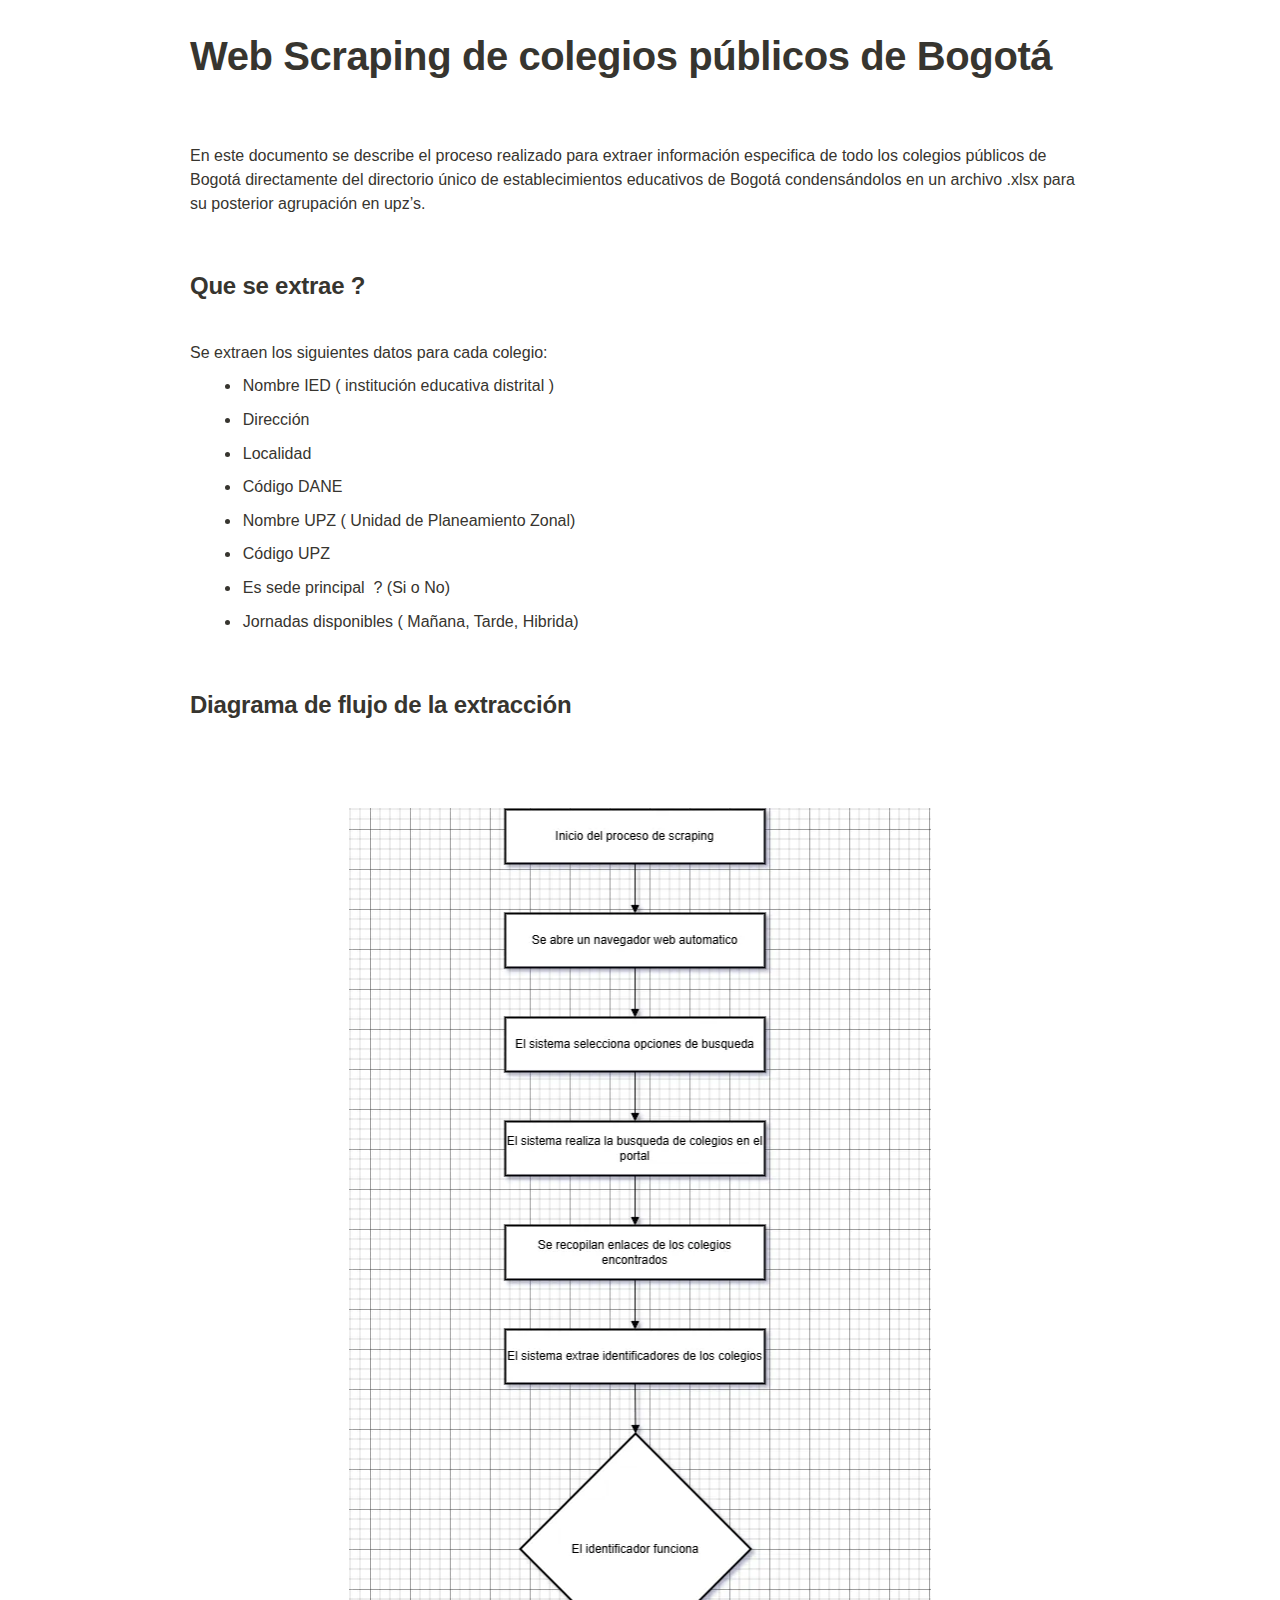
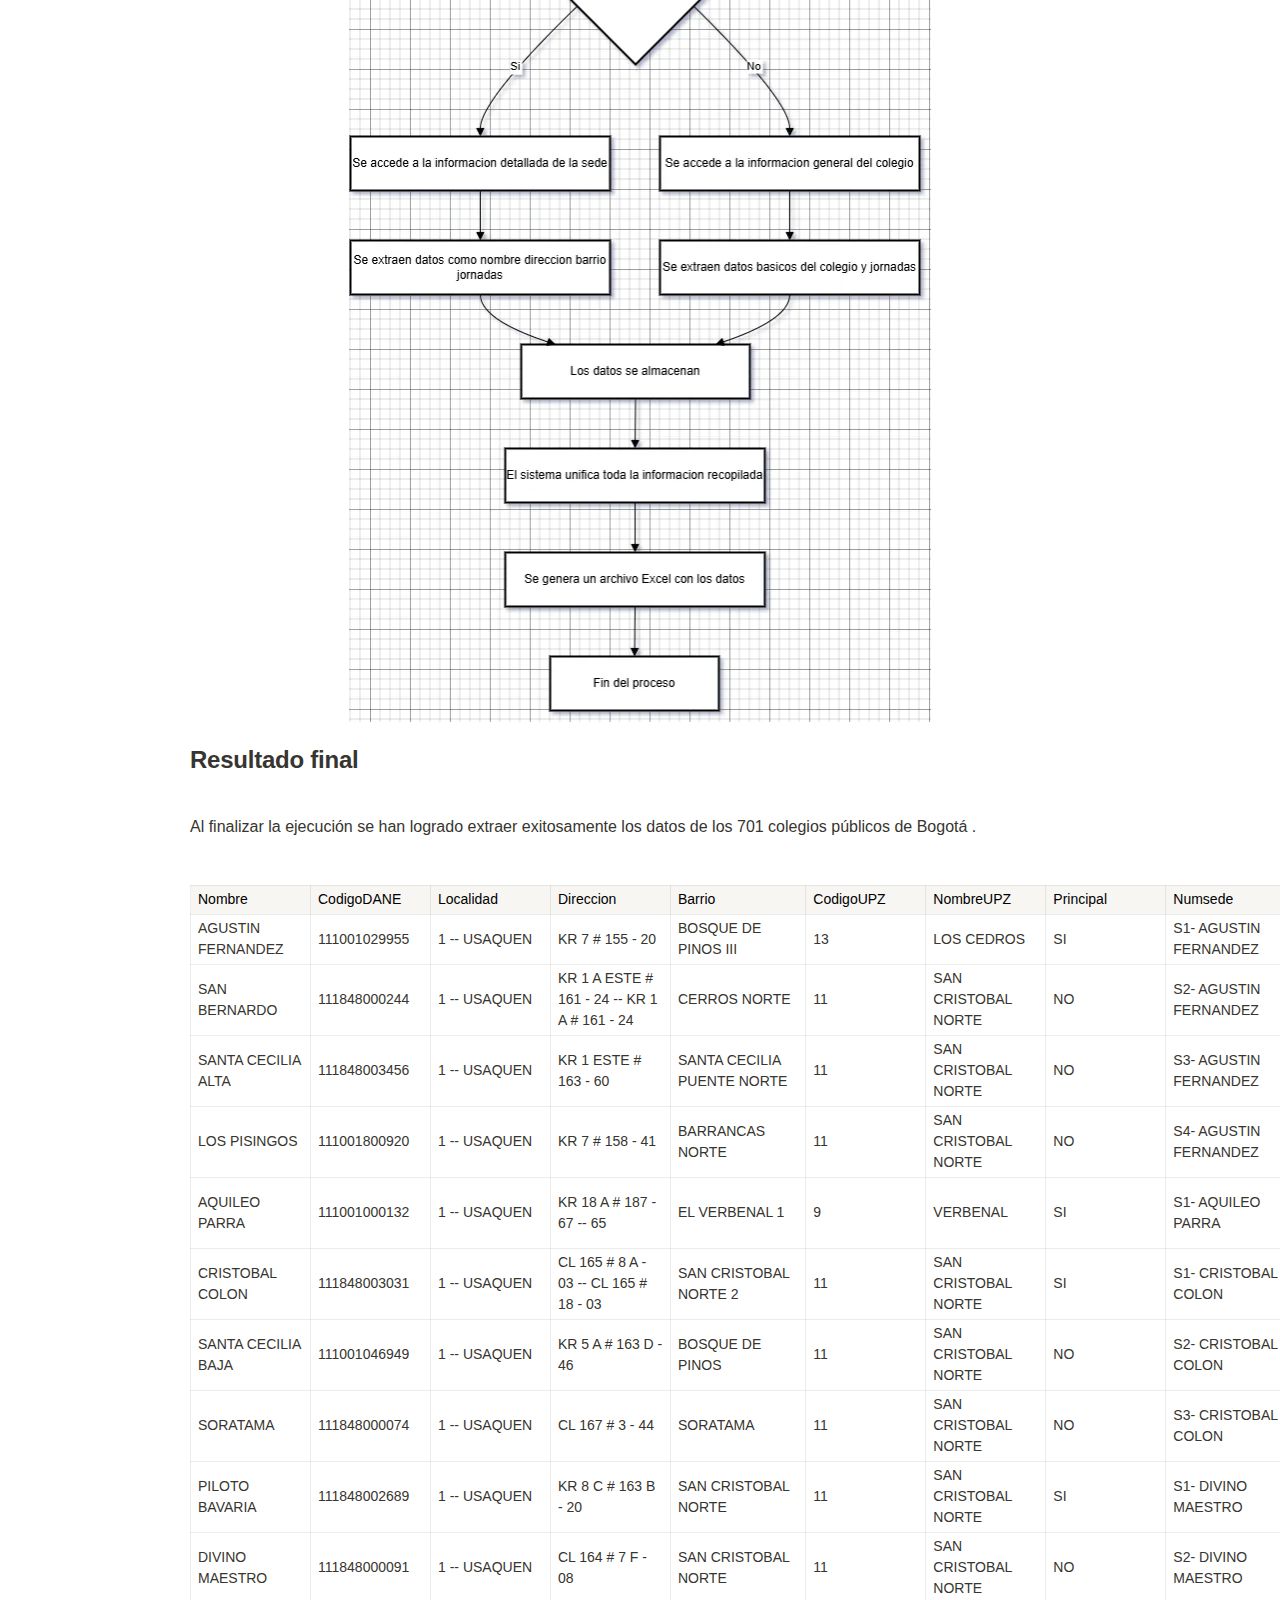
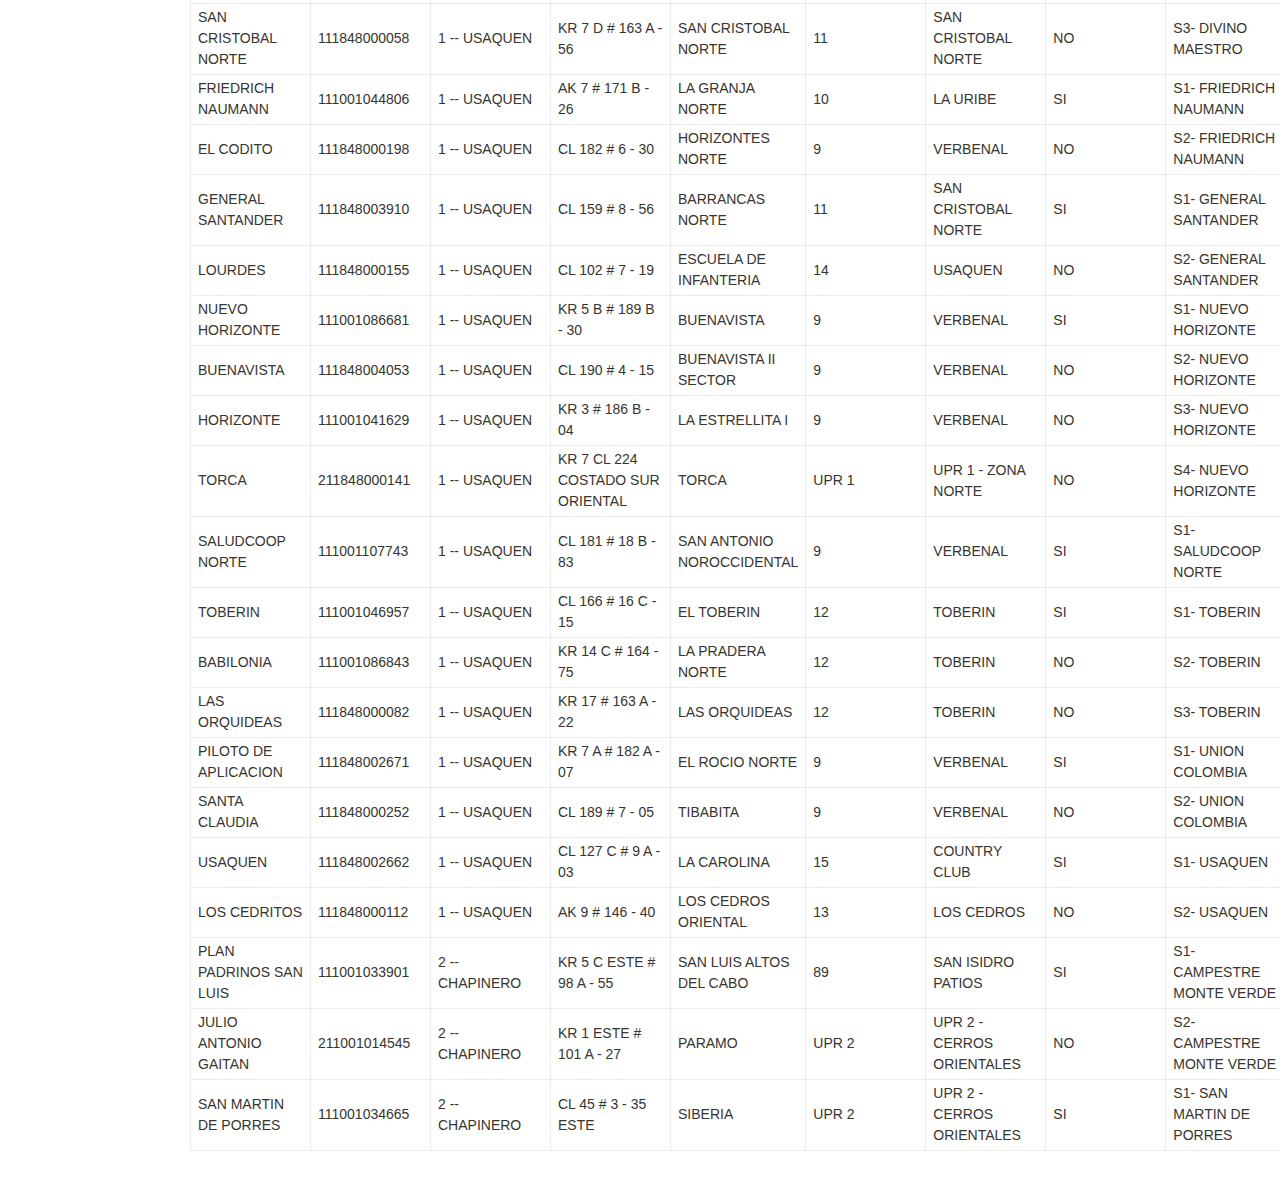
<file: notebooks_html/webscraping_colegios.html>
<html><head><meta http-equiv="Content-Type" content="text/html; charset=utf-8"/><title>Web Scraping de colegios públicos de Bogotá</title><style>
/* cspell:disable-file */
/* webkit printing magic: print all background colors */
html {
	-webkit-print-color-adjust: exact;
}
* {
	box-sizing: border-box;
	-webkit-print-color-adjust: exact;
}

html,
body {
	margin: 0;
	padding: 0;
	background-color: #ffffff;
}
@media only screen {
	body {
		margin: 2em auto;
		max-width: 900px;
		color: rgb(55, 53, 47);
	}
}

body {
	line-height: 1.5;
	white-space: pre-wrap;
}

a,
a.visited {
	color: inherit;
	text-decoration: underline;
}

.pdf-relative-link-path {
	font-size: 80%;
	color: #444;
}

h1,
h2,
h3 {
	letter-spacing: -0.01em;
	line-height: 1.2;
	font-weight: 600;
	margin-bottom: 0;
}

.page-title {
	font-size: 2.5rem;
	font-weight: 700;
	margin-top: 0;
	margin-bottom: 0.75em;
}

h1 {
	font-size: 1.875rem;
	margin-top: 1.875rem;
}

h2 {
	font-size: 1.5rem;
	margin-top: 1.5rem;
}

h3 {
	font-size: 1.25rem;
	margin-top: 1.25rem;
}

.source {
	border: 1px solid #ddd;
	border-radius: 3px;
	padding: 1.5em;
	word-break: break-all;
}

.callout {
	border-radius: 3px;
	padding: 1rem;
}

figure {
	margin: 1.25em 0;
	page-break-inside: avoid;
}

figcaption {
	opacity: 0.5;
	font-size: 85%;
	margin-top: 0.5em;
}

mark {
	background-color: transparent;
}

.indented {
	padding-left: 1.5em;
}

hr {
	background: transparent;
	display: block;
	width: 100%;
	height: 1px;
	visibility: visible;
	border: none;
	border-bottom: 1px solid rgba(55, 53, 47, 0.09);
}

img {
	max-width: 100%;
}

@media only print {
	img {
		max-height: 100vh;
		object-fit: contain;
	}
}

@page {
	margin: 1in;
}

.collection-content {
	font-size: 0.875rem;
}

.column-list {
	display: flex;
	justify-content: space-between;
}

.column {
	padding: 0 1em;
}

.column:first-child {
	padding-left: 0;
}

.column:last-child {
	padding-right: 0;
}

.table_of_contents-item {
	display: block;
	font-size: 0.875rem;
	line-height: 1.3;
	padding: 0.125rem;
}

.table_of_contents-indent-1 {
	margin-left: 1.5rem;
}

.table_of_contents-indent-2 {
	margin-left: 3rem;
}

.table_of_contents-indent-3 {
	margin-left: 4.5rem;
}

.table_of_contents-link {
	text-decoration: none;
	opacity: 0.7;
	border-bottom: 1px solid rgba(55, 53, 47, 0.18);
}

table,
th,
td {
	border: 1px solid rgba(55, 53, 47, 0.09);
	border-collapse: collapse;
}

table {
	border-left: none;
	border-right: none;
}

th,
td {
	font-weight: normal;
	padding: 0.25em 0.5em;
	line-height: 1.5;
	min-height: 1.5em;
	text-align: left;
}

th {
	color: rgba(55, 53, 47, 0.6);
}

ol,
ul {
	margin: 0;
	margin-block-start: 0.6em;
	margin-block-end: 0.6em;
}

li > ol:first-child,
li > ul:first-child {
	margin-block-start: 0.6em;
}

ul > li {
	list-style: disc;
}

ul.to-do-list {
	padding-inline-start: 0;
}

ul.to-do-list > li {
	list-style: none;
}

.to-do-children-checked {
	text-decoration: line-through;
	opacity: 0.375;
}

ul.toggle > li {
	list-style: none;
}

ul {
	padding-inline-start: 1.7em;
}

ul > li {
	padding-left: 0.1em;
}

ol {
	padding-inline-start: 1.6em;
}

ol > li {
	padding-left: 0.2em;
}

.mono ol {
	padding-inline-start: 2em;
}

.mono ol > li {
	text-indent: -0.4em;
}

.toggle {
	padding-inline-start: 0em;
	list-style-type: none;
}

/* Indent toggle children */
.toggle > li > details {
	padding-left: 1.7em;
}

.toggle > li > details > summary {
	margin-left: -1.1em;
}

.selected-value {
	display: inline-block;
	padding: 0 0.5em;
	background: rgba(206, 205, 202, 0.5);
	border-radius: 3px;
	margin-right: 0.5em;
	margin-top: 0.3em;
	margin-bottom: 0.3em;
	white-space: nowrap;
}

.collection-title {
	display: inline-block;
	margin-right: 1em;
}

.page-description {
	margin-bottom: 2em;
}

.simple-table {
	margin-top: 1em;
	font-size: 0.875rem;
	empty-cells: show;
}
.simple-table td {
	height: 29px;
	min-width: 120px;
}

.simple-table th {
	height: 29px;
	min-width: 120px;
}

.simple-table-header-color {
	background: rgb(247, 246, 243);
	color: black;
}
.simple-table-header {
	font-weight: 500;
}

time {
	opacity: 0.5;
}

.icon {
	display: inline-block;
	max-width: 1.2em;
	max-height: 1.2em;
	text-decoration: none;
	vertical-align: text-bottom;
	margin-right: 0.5em;
}

img.icon {
	border-radius: 3px;
}

.user-icon {
	width: 1.5em;
	height: 1.5em;
	border-radius: 100%;
	margin-right: 0.5rem;
}

.user-icon-inner {
	font-size: 0.8em;
}

.text-icon {
	border: 1px solid #000;
	text-align: center;
}

.page-cover-image {
	display: block;
	object-fit: cover;
	width: 100%;
	max-height: 30vh;
}

.page-header-icon {
	font-size: 3rem;
	margin-bottom: 1rem;
}

.page-header-icon-with-cover {
	margin-top: -0.72em;
	margin-left: 0.07em;
}

.page-header-icon img {
	border-radius: 3px;
}

.link-to-page {
	margin: 1em 0;
	padding: 0;
	border: none;
	font-weight: 500;
}

p > .user {
	opacity: 0.5;
}

td > .user,
td > time {
	white-space: nowrap;
}

input[type="checkbox"] {
	transform: scale(1.5);
	margin-right: 0.6em;
	vertical-align: middle;
}

p {
	margin-top: 0.5em;
	margin-bottom: 0.5em;
}

.image {
	border: none;
	margin: 1.5em 0;
	padding: 0;
	border-radius: 0;
	text-align: center;
}

.code,
code {
	background: rgb(255, 255, 255);
	border-radius: 3px;
	padding: 0.2em 0.4em;
	border-radius: 3px;
	font-size: 85%;
	tab-size: 2;
}

code {
	color: #eb5757;
}

.code {
	padding: 1.5em 1em;
}

.code-wrap {
	white-space: pre-wrap;
	word-break: break-all;
}

.code > code {
	background: none;
	padding: 0;
	font-size: 100%;
	color: inherit;
}

blockquote {
	font-size: 1.25em;
	margin: 1em 0;
	padding-left: 1em;
	border-left: 3px solid rgb(55, 53, 47);
}

.bookmark {
	text-decoration: none;
	max-height: 8em;
	padding: 0;
	display: flex;
	width: 100%;
	align-items: stretch;
}

.bookmark-title {
	font-size: 0.85em;
	overflow: hidden;
	text-overflow: ellipsis;
	height: 1.75em;
	white-space: nowrap;
}

.bookmark-text {
	display: flex;
	flex-direction: column;
}

.bookmark-info {
	flex: 4 1 180px;
	padding: 12px 14px 14px;
	display: flex;
	flex-direction: column;
	justify-content: space-between;
}

.bookmark-image {
	width: 33%;
	flex: 1 1 180px;
	display: block;
	position: relative;
	object-fit: cover;
	border-radius: 1px;
}

.bookmark-description {
	color: rgba(55, 53, 47, 0.6);
	font-size: 0.75em;
	overflow: hidden;
	max-height: 4.5em;
	word-break: break-word;
}

.bookmark-href {
	font-size: 0.75em;
	margin-top: 0.25em;
}

.sans { font-family: ui-sans-serif, -apple-system, BlinkMacSystemFont, "Segoe UI Variable Display", "Segoe UI", Helvetica, "Apple Color Emoji", Arial, sans-serif, "Segoe UI Emoji", "Segoe UI Symbol"; }
.code { font-family: "SFMono-Regular", Menlo, Consolas, "PT Mono", "Liberation Mono", Courier, monospace; }
.serif { font-family: Lyon-Text, Georgia, ui-serif, serif; }
.mono { font-family: iawriter-mono, Nitti, Menlo, Courier, monospace; }
.pdf .sans { font-family: Inter, ui-sans-serif, -apple-system, BlinkMacSystemFont, "Segoe UI Variable Display", "Segoe UI", Helvetica, "Apple Color Emoji", Arial, sans-serif, "Segoe UI Emoji", "Segoe UI Symbol", 'Twemoji', 'Noto Color Emoji', 'Noto Sans CJK JP'; }
.pdf:lang(zh-CN) .sans { font-family: Inter, ui-sans-serif, -apple-system, BlinkMacSystemFont, "Segoe UI Variable Display", "Segoe UI", Helvetica, "Apple Color Emoji", Arial, sans-serif, "Segoe UI Emoji", "Segoe UI Symbol", 'Twemoji', 'Noto Color Emoji', 'Noto Sans CJK SC'; }
.pdf:lang(zh-TW) .sans { font-family: Inter, ui-sans-serif, -apple-system, BlinkMacSystemFont, "Segoe UI Variable Display", "Segoe UI", Helvetica, "Apple Color Emoji", Arial, sans-serif, "Segoe UI Emoji", "Segoe UI Symbol", 'Twemoji', 'Noto Color Emoji', 'Noto Sans CJK TC'; }
.pdf:lang(ko-KR) .sans { font-family: Inter, ui-sans-serif, -apple-system, BlinkMacSystemFont, "Segoe UI Variable Display", "Segoe UI", Helvetica, "Apple Color Emoji", Arial, sans-serif, "Segoe UI Emoji", "Segoe UI Symbol", 'Twemoji', 'Noto Color Emoji', 'Noto Sans CJK KR'; }
.pdf .code { font-family: Source Code Pro, "SFMono-Regular", Menlo, Consolas, "PT Mono", "Liberation Mono", Courier, monospace, 'Twemoji', 'Noto Color Emoji', 'Noto Sans Mono CJK JP'; }
.pdf:lang(zh-CN) .code { font-family: Source Code Pro, "SFMono-Regular", Menlo, Consolas, "PT Mono", "Liberation Mono", Courier, monospace, 'Twemoji', 'Noto Color Emoji', 'Noto Sans Mono CJK SC'; }
.pdf:lang(zh-TW) .code { font-family: Source Code Pro, "SFMono-Regular", Menlo, Consolas, "PT Mono", "Liberation Mono", Courier, monospace, 'Twemoji', 'Noto Color Emoji', 'Noto Sans Mono CJK TC'; }
.pdf:lang(ko-KR) .code { font-family: Source Code Pro, "SFMono-Regular", Menlo, Consolas, "PT Mono", "Liberation Mono", Courier, monospace, 'Twemoji', 'Noto Color Emoji', 'Noto Sans Mono CJK KR'; }
.pdf .serif { font-family: PT Serif, Lyon-Text, Georgia, ui-serif, serif, 'Twemoji', 'Noto Color Emoji', 'Noto Serif CJK JP'; }
.pdf:lang(zh-CN) .serif { font-family: PT Serif, Lyon-Text, Georgia, ui-serif, serif, 'Twemoji', 'Noto Color Emoji', 'Noto Serif CJK SC'; }
.pdf:lang(zh-TW) .serif { font-family: PT Serif, Lyon-Text, Georgia, ui-serif, serif, 'Twemoji', 'Noto Color Emoji', 'Noto Serif CJK TC'; }
.pdf:lang(ko-KR) .serif { font-family: PT Serif, Lyon-Text, Georgia, ui-serif, serif, 'Twemoji', 'Noto Color Emoji', 'Noto Serif CJK KR'; }
.pdf .mono { font-family: PT Mono, iawriter-mono, Nitti, Menlo, Courier, monospace, 'Twemoji', 'Noto Color Emoji', 'Noto Sans Mono CJK JP'; }
.pdf:lang(zh-CN) .mono { font-family: PT Mono, iawriter-mono, Nitti, Menlo, Courier, monospace, 'Twemoji', 'Noto Color Emoji', 'Noto Sans Mono CJK SC'; }
.pdf:lang(zh-TW) .mono { font-family: PT Mono, iawriter-mono, Nitti, Menlo, Courier, monospace, 'Twemoji', 'Noto Color Emoji', 'Noto Sans Mono CJK TC'; }
.pdf:lang(ko-KR) .mono { font-family: PT Mono, iawriter-mono, Nitti, Menlo, Courier, monospace, 'Twemoji', 'Noto Color Emoji', 'Noto Sans Mono CJK KR'; }
.highlight-default {
	color: rgba(50, 48, 44, 1);
}
.highlight-gray {
	color: rgba(115, 114, 110, 1);
	fill: rgba(115, 114, 110, 1);
}
.highlight-brown {
	color: rgba(159, 107, 83, 1);
	fill: rgba(159, 107, 83, 1);
}
.highlight-orange {
	color: rgba(217, 115, 13, 1);
	fill: rgba(217, 115, 13, 1);
}
.highlight-yellow {
	color: rgba(203, 145, 47, 1);
	fill: rgba(203, 145, 47, 1);
}
.highlight-teal {
	color: rgba(68, 131, 97, 1);
	fill: rgba(68, 131, 97, 1);
}
.highlight-blue {
	color: rgba(51, 126, 169, 1);
	fill: rgba(51, 126, 169, 1);
}
.highlight-purple {
	color: rgba(144, 101, 176, 1);
	fill: rgba(144, 101, 176, 1);
}
.highlight-pink {
	color: rgba(193, 76, 138, 1);
	fill: rgba(193, 76, 138, 1);
}
.highlight-red {
	color: rgba(205, 60, 58, 1);
	fill: rgba(205, 60, 58, 1);
}
.highlight-default_background {
	color: rgba(50, 48, 44, 1);
}
.highlight-gray_background {
	background: rgba(248, 248, 247, 1);
}
.highlight-brown_background {
	background: rgba(244, 238, 238, 1);
}
.highlight-orange_background {
	background: rgba(251, 236, 221, 1);
}
.highlight-yellow_background {
	background: rgba(251, 243, 219, 1);
}
.highlight-teal_background {
	background: rgba(237, 243, 236, 1);
}
.highlight-blue_background {
	background: rgba(231, 243, 248, 1);
}
.highlight-purple_background {
	background: rgba(248, 243, 252, 1);
}
.highlight-pink_background {
	background: rgba(252, 241, 246, 1);
}
.highlight-red_background {
	background: rgba(253, 235, 236, 1);
}
.block-color-default {
	color: inherit;
	fill: inherit;
}
.block-color-gray {
	color: rgba(115, 114, 110, 1);
	fill: rgba(115, 114, 110, 1);
}
.block-color-brown {
	color: rgba(159, 107, 83, 1);
	fill: rgba(159, 107, 83, 1);
}
.block-color-orange {
	color: rgba(217, 115, 13, 1);
	fill: rgba(217, 115, 13, 1);
}
.block-color-yellow {
	color: rgba(203, 145, 47, 1);
	fill: rgba(203, 145, 47, 1);
}
.block-color-teal {
	color: rgba(68, 131, 97, 1);
	fill: rgba(68, 131, 97, 1);
}
.block-color-blue {
	color: rgba(51, 126, 169, 1);
	fill: rgba(51, 126, 169, 1);
}
.block-color-purple {
	color: rgba(144, 101, 176, 1);
	fill: rgba(144, 101, 176, 1);
}
.block-color-pink {
	color: rgba(193, 76, 138, 1);
	fill: rgba(193, 76, 138, 1);
}
.block-color-red {
	color: rgba(205, 60, 58, 1);
	fill: rgba(205, 60, 58, 1);
}
.block-color-default_background {
	color: inherit;
	fill: inherit;
}
.block-color-gray_background {
	background: rgba(248, 248, 247, 1);
}
.block-color-brown_background {
	background: rgba(244, 238, 238, 1);
}
.block-color-orange_background {
	background: rgba(251, 236, 221, 1);
}
.block-color-yellow_background {
	background: rgba(251, 243, 219, 1);
}
.block-color-teal_background {
	background: rgba(237, 243, 236, 1);
}
.block-color-blue_background {
	background: rgba(231, 243, 248, 1);
}
.block-color-purple_background {
	background: rgba(248, 243, 252, 1);
}
.block-color-pink_background {
	background: rgba(252, 241, 246, 1);
}
.block-color-red_background {
	background: rgba(253, 235, 236, 1);
}
.select-value-color-uiBlue { background-color: undefined; }
.select-value-color-pink { background-color: rgba(225, 136, 179, 0.27); }
.select-value-color-purple { background-color: rgba(168, 129, 197, 0.27); }
.select-value-color-green { background-color: rgba(123, 183, 129, 0.27); }
.select-value-color-gray { background-color: rgba(84, 72, 49, 0.15); }
.select-value-color-translucentGray { background-color: undefined; }
.select-value-color-orange { background-color: rgba(224, 124, 57, 0.27); }
.select-value-color-brown { background-color: rgba(210, 162, 141, 0.35); }
.select-value-color-red { background-color: rgba(244, 171, 159, 0.4); }
.select-value-color-yellow { background-color: rgba(236, 191, 66, 0.39); }
.select-value-color-blue { background-color: rgba(93, 165, 206, 0.27); }
.select-value-color-pageGlass { background-color: undefined; }
.select-value-color-washGlass { background-color: undefined; }

.checkbox {
	display: inline-flex;
	vertical-align: text-bottom;
	width: 16;
	height: 16;
	background-size: 16px;
	margin-left: 2px;
	margin-right: 5px;
}

.checkbox-on {
	background-image: url("data:image/svg+xml;charset=UTF-8,%3Csvg%20width%3D%2216%22%20height%3D%2216%22%20viewBox%3D%220%200%2016%2016%22%20fill%3D%22none%22%20xmlns%3D%22http%3A%2F%2Fwww.w3.org%2F2000%2Fsvg%22%3E%0A%3Crect%20width%3D%2216%22%20height%3D%2216%22%20fill%3D%22%2358A9D7%22%2F%3E%0A%3Cpath%20d%3D%22M6.71429%2012.2852L14%204.9995L12.7143%203.71436L6.71429%209.71378L3.28571%206.2831L2%207.57092L6.71429%2012.2852Z%22%20fill%3D%22white%22%2F%3E%0A%3C%2Fsvg%3E");
}

.checkbox-off {
	background-image: url("data:image/svg+xml;charset=UTF-8,%3Csvg%20width%3D%2216%22%20height%3D%2216%22%20viewBox%3D%220%200%2016%2016%22%20fill%3D%22none%22%20xmlns%3D%22http%3A%2F%2Fwww.w3.org%2F2000%2Fsvg%22%3E%0A%3Crect%20x%3D%220.75%22%20y%3D%220.75%22%20width%3D%2214.5%22%20height%3D%2214.5%22%20fill%3D%22white%22%20stroke%3D%22%2336352F%22%20stroke-width%3D%221.5%22%2F%3E%0A%3C%2Fsvg%3E");
}
	
</style></head><body><article id="21c89e9c-91ef-80ba-9637-db1cfb4928a0" class="page sans"><header><h1 class="page-title"><strong>Web Scraping de colegios públicos de Bogotá</strong></h1><p class="page-description"></p></header><div class="page-body"><p id="21c89e9c-91ef-80d5-8876-e6a600e13747" class="">
</p><p id="21c89e9c-91ef-8032-a3c3-f63c1cdc8041" class="">En este documento se describe el proceso realizado para extraer información especifica de todo los colegios públicos de Bogotá directamente del directorio único de establecimientos educativos de Bogotá condensándolos en un archivo .xlsx para su posterior agrupación en upz’s.</p><p id="21c89e9c-91ef-800b-bcbe-c78dad6a83c3" class="">
</p><h2 id="21c89e9c-91ef-80d9-99e5-c40f06d6155e" class="">Que se extrae ? </h2><p id="21c89e9c-91ef-8026-8496-d14a44cd3db0" class="">
</p><p id="21c89e9c-91ef-8019-b084-ca950b8113cb" class="">Se extraen los siguientes datos para cada colegio:<div class="indented"><ul id="21c89e9c-91ef-8075-9c39-d32973c3804a" class="bulleted-list"><li style="list-style-type:disc">Nombre IED ( institución educativa distrital )</li></ul><ul id="21c89e9c-91ef-8003-88a2-ce386c699e09" class="bulleted-list"><li style="list-style-type:disc">Dirección</li></ul><ul id="21c89e9c-91ef-80f3-a3dd-f2f2856c0440" class="bulleted-list"><li style="list-style-type:disc">Localidad</li></ul><ul id="21c89e9c-91ef-806f-883e-f8c50fccb47e" class="bulleted-list"><li style="list-style-type:disc">Código DANE </li></ul><ul id="21c89e9c-91ef-8011-8e03-c967f23ec53c" class="bulleted-list"><li style="list-style-type:disc">Nombre UPZ ( Unidad de Planeamiento Zonal)</li></ul><ul id="21c89e9c-91ef-8004-a327-d3d2dea38f5c" class="bulleted-list"><li style="list-style-type:disc">Código UPZ</li></ul><ul id="21c89e9c-91ef-80f4-9769-ebe573b329af" class="bulleted-list"><li style="list-style-type:disc">Es sede principal  ? (Si o No)</li></ul><ul id="21c89e9c-91ef-80e5-ad9f-df5957e4522d" class="bulleted-list"><li style="list-style-type:disc">Jornadas disponibles ( Mañana, Tarde, Hibrida) </li></ul><p id="21c89e9c-91ef-80a0-b309-e7812a1e7831" class="">
</p></div></p><h2 id="21c89e9c-91ef-80ad-bd09-d24315532b22" class="">Diagrama de flujo de la extracción</h2><p id="21c89e9c-91ef-8021-b586-f741cc26efea" class="">
</p><p id="21c89e9c-91ef-8070-9eca-f15ba237f290" class=""> </p><figure id="21c89e9c-91ef-80aa-9e02-f11e49bf673f" class="image"><a href="Untitled_Diagram.webp"><img style="width:582.9817504882812px" src="/img/Untitled_Diagram.webp"/></a></figure><h2 id="21c89e9c-91ef-802c-a683-ede0bf324036" class="">Resultado final</h2><p id="21c89e9c-91ef-8062-b38e-ea52755c6f2c" class="">
</p><p id="21c89e9c-91ef-801b-bfa1-f45d7890266e" class="">Al finalizar la ejecución se han logrado extraer exitosamente los datos de los 701 colegios públicos de Bogotá .</p><p id="21c89e9c-91ef-80b1-b7c1-d3ec72079b05" class="">
</p><table id="21c89e9c-91ef-80e0-b326-c30bc906f083" class="simple-table"><thead class="simple-table-header"><tr id="21c89e9c-91ef-8073-b0b3-f6b30c8faf13"><th id="fKTl" class="simple-table-header-color simple-table-header" style="width:70.59999389648438px">Nombre</th><th id="V&gt;l[" class="simple-table-header-color simple-table-header" style="width:70.59999389648438px">CodigoDANE</th><th id="fR~X" class="simple-table-header-color simple-table-header" style="width:70.59999389648438px">Localidad</th><th id="pBY[" class="simple-table-header-color simple-table-header" style="width:70.59999389648438px">Direccion</th><th id="xe?O" class="simple-table-header-color simple-table-header" style="width:70.59999389648438px">Barrio</th><th id="Hzra" class="simple-table-header-color simple-table-header" style="width:70.59999389648438px">CodigoUPZ</th><th id="~W@o" class="simple-table-header-color simple-table-header" style="width:70.59999389648438px">NombreUPZ</th><th id="vE?o" class="simple-table-header-color simple-table-header" style="width:70.59999389648438px">Principal</th><th id="RTcc" class="simple-table-header-color simple-table-header" style="width:70.59999389648438px">Numsede</th><th id="`;fC" class="simple-table-header-color simple-table-header" style="width:70.59999389648438px">Jornadas</th></tr></thead><tbody><tr id="21c89e9c-91ef-8062-996d-defa9b4a9cfb"><td id="fKTl" class="" style="width:70.59999389648438px">AGUSTIN FERNANDEZ</td><td id="V&gt;l[" class="" style="width:70.59999389648438px">111001029955</td><td id="fR~X" class="" style="width:70.59999389648438px">1 -- USAQUEN</td><td id="pBY[" class="" style="width:70.59999389648438px">KR 7 # 155 - 20</td><td id="xe?O" class="" style="width:70.59999389648438px">BOSQUE DE PINOS III</td><td id="Hzra" class="" style="width:70.59999389648438px">13</td><td id="~W@o" class="" style="width:70.59999389648438px">LOS CEDROS</td><td id="vE?o" class="" style="width:70.59999389648438px">SI</td><td id="RTcc" class="" style="width:70.59999389648438px">S1- AGUSTIN FERNANDEZ</td><td id="`;fC" class="" style="width:70.59999389648438px">NOCTURNA-UNICA</td></tr><tr id="21c89e9c-91ef-8090-b578-e971641c16bf"><td id="fKTl" class="" style="width:70.59999389648438px">SAN BERNARDO</td><td id="V&gt;l[" class="" style="width:70.59999389648438px">111848000244</td><td id="fR~X" class="" style="width:70.59999389648438px">1 -- USAQUEN</td><td id="pBY[" class="" style="width:70.59999389648438px">KR 1 A ESTE # 161 - 24 -- KR 1 A # 161 - 24</td><td id="xe?O" class="" style="width:70.59999389648438px">CERROS NORTE</td><td id="Hzra" class="" style="width:70.59999389648438px">11</td><td id="~W@o" class="" style="width:70.59999389648438px">SAN CRISTOBAL NORTE</td><td id="vE?o" class="" style="width:70.59999389648438px">NO</td><td id="RTcc" class="" style="width:70.59999389648438px">S2- AGUSTIN FERNANDEZ</td><td id="`;fC" class="" style="width:70.59999389648438px">UNICA</td></tr><tr id="21c89e9c-91ef-8066-9764-d9c119fb4d57"><td id="fKTl" class="" style="width:70.59999389648438px">SANTA CECILIA ALTA</td><td id="V&gt;l[" class="" style="width:70.59999389648438px">111848003456</td><td id="fR~X" class="" style="width:70.59999389648438px">1 -- USAQUEN</td><td id="pBY[" class="" style="width:70.59999389648438px">KR 1 ESTE # 163 - 60</td><td id="xe?O" class="" style="width:70.59999389648438px">SANTA CECILIA PUENTE NORTE</td><td id="Hzra" class="" style="width:70.59999389648438px">11</td><td id="~W@o" class="" style="width:70.59999389648438px">SAN CRISTOBAL NORTE</td><td id="vE?o" class="" style="width:70.59999389648438px">NO</td><td id="RTcc" class="" style="width:70.59999389648438px">S3- AGUSTIN FERNANDEZ</td><td id="`;fC" class="" style="width:70.59999389648438px">UNICA</td></tr><tr id="21c89e9c-91ef-80cd-bc83-db44113449cf"><td id="fKTl" class="" style="width:70.59999389648438px">LOS PISINGOS</td><td id="V&gt;l[" class="" style="width:70.59999389648438px">111001800920</td><td id="fR~X" class="" style="width:70.59999389648438px">1 -- USAQUEN</td><td id="pBY[" class="" style="width:70.59999389648438px">KR 7 # 158 - 41</td><td id="xe?O" class="" style="width:70.59999389648438px">BARRANCAS NORTE</td><td id="Hzra" class="" style="width:70.59999389648438px">11</td><td id="~W@o" class="" style="width:70.59999389648438px">SAN CRISTOBAL NORTE</td><td id="vE?o" class="" style="width:70.59999389648438px">NO</td><td id="RTcc" class="" style="width:70.59999389648438px">S4- AGUSTIN FERNANDEZ</td><td id="`;fC" class="" style="width:70.59999389648438px">UNICA</td></tr><tr id="21c89e9c-91ef-809f-9ddf-f4a19ead01d3"><td id="fKTl" class="" style="width:70.59999389648438px">AQUILEO PARRA</td><td id="V&gt;l[" class="" style="width:70.59999389648438px">111001000132</td><td id="fR~X" class="" style="width:70.59999389648438px">1 -- USAQUEN</td><td id="pBY[" class="" style="width:70.59999389648438px">KR 18 A # 187 - 67 -- 65</td><td id="xe?O" class="" style="width:70.59999389648438px">EL VERBENAL 1</td><td id="Hzra" class="" style="width:70.59999389648438px">9</td><td id="~W@o" class="" style="width:70.59999389648438px">VERBENAL</td><td id="vE?o" class="" style="width:70.59999389648438px">SI</td><td id="RTcc" class="" style="width:70.59999389648438px">S1- AQUILEO PARRA</td><td id="`;fC" class="" style="width:70.59999389648438px">MAÑANA-TARDE-NOCTURNA</td></tr><tr id="21c89e9c-91ef-8094-b103-fd9526fcd09c"><td id="fKTl" class="" style="width:70.59999389648438px">CRISTOBAL COLON</td><td id="V&gt;l[" class="" style="width:70.59999389648438px">111848003031</td><td id="fR~X" class="" style="width:70.59999389648438px">1 -- USAQUEN</td><td id="pBY[" class="" style="width:70.59999389648438px">CL 165 # 8 A - 03 -- CL 165 # 18 - 03</td><td id="xe?O" class="" style="width:70.59999389648438px">SAN CRISTOBAL NORTE 2</td><td id="Hzra" class="" style="width:70.59999389648438px">11</td><td id="~W@o" class="" style="width:70.59999389648438px">SAN CRISTOBAL NORTE</td><td id="vE?o" class="" style="width:70.59999389648438px">SI</td><td id="RTcc" class="" style="width:70.59999389648438px">S1- CRISTOBAL COLON</td><td id="`;fC" class="" style="width:70.59999389648438px">NOCTURNA-UNICA</td></tr><tr id="21c89e9c-91ef-803c-8bd7-e00b6cfadfdc"><td id="fKTl" class="" style="width:70.59999389648438px">SANTA CECILIA BAJA</td><td id="V&gt;l[" class="" style="width:70.59999389648438px">111001046949</td><td id="fR~X" class="" style="width:70.59999389648438px">1 -- USAQUEN</td><td id="pBY[" class="" style="width:70.59999389648438px">KR 5 A # 163 D - 46</td><td id="xe?O" class="" style="width:70.59999389648438px">BOSQUE DE PINOS</td><td id="Hzra" class="" style="width:70.59999389648438px">11</td><td id="~W@o" class="" style="width:70.59999389648438px">SAN CRISTOBAL NORTE</td><td id="vE?o" class="" style="width:70.59999389648438px">NO</td><td id="RTcc" class="" style="width:70.59999389648438px">S2- CRISTOBAL COLON</td><td id="`;fC" class="" style="width:70.59999389648438px">UNICA</td></tr><tr id="21c89e9c-91ef-8087-8282-fc33f8fad346"><td id="fKTl" class="" style="width:70.59999389648438px">SORATAMA</td><td id="V&gt;l[" class="" style="width:70.59999389648438px">111848000074</td><td id="fR~X" class="" style="width:70.59999389648438px">1 -- USAQUEN</td><td id="pBY[" class="" style="width:70.59999389648438px">CL 167 # 3 - 44</td><td id="xe?O" class="" style="width:70.59999389648438px">SORATAMA</td><td id="Hzra" class="" style="width:70.59999389648438px">11</td><td id="~W@o" class="" style="width:70.59999389648438px">SAN CRISTOBAL NORTE</td><td id="vE?o" class="" style="width:70.59999389648438px">NO</td><td id="RTcc" class="" style="width:70.59999389648438px">S3- CRISTOBAL COLON</td><td id="`;fC" class="" style="width:70.59999389648438px">UNICA</td></tr><tr id="21c89e9c-91ef-8058-bd5a-d4e578836b43"><td id="fKTl" class="" style="width:70.59999389648438px">PILOTO BAVARIA</td><td id="V&gt;l[" class="" style="width:70.59999389648438px">111848002689</td><td id="fR~X" class="" style="width:70.59999389648438px">1 -- USAQUEN</td><td id="pBY[" class="" style="width:70.59999389648438px">KR 8 C # 163 B - 20</td><td id="xe?O" class="" style="width:70.59999389648438px">SAN CRISTOBAL NORTE</td><td id="Hzra" class="" style="width:70.59999389648438px">11</td><td id="~W@o" class="" style="width:70.59999389648438px">SAN CRISTOBAL NORTE</td><td id="vE?o" class="" style="width:70.59999389648438px">SI</td><td id="RTcc" class="" style="width:70.59999389648438px">S1- DIVINO MAESTRO</td><td id="`;fC" class="" style="width:70.59999389648438px">MAÑANA-TARDE</td></tr><tr id="21c89e9c-91ef-8011-981b-dcfab5b6a509"><td id="fKTl" class="" style="width:70.59999389648438px">DIVINO MAESTRO</td><td id="V&gt;l[" class="" style="width:70.59999389648438px">111848000091</td><td id="fR~X" class="" style="width:70.59999389648438px">1 -- USAQUEN</td><td id="pBY[" class="" style="width:70.59999389648438px">CL 164 # 7 F - 08</td><td id="xe?O" class="" style="width:70.59999389648438px">SAN CRISTOBAL NORTE</td><td id="Hzra" class="" style="width:70.59999389648438px">11</td><td id="~W@o" class="" style="width:70.59999389648438px">SAN CRISTOBAL NORTE</td><td id="vE?o" class="" style="width:70.59999389648438px">NO</td><td id="RTcc" class="" style="width:70.59999389648438px">S2- DIVINO MAESTRO</td><td id="`;fC" class="" style="width:70.59999389648438px">MAÑANA-TARDE</td></tr><tr id="21c89e9c-91ef-804b-91c8-c1a4fa9a5636"><td id="fKTl" class="" style="width:70.59999389648438px">SAN CRISTOBAL NORTE</td><td id="V&gt;l[" class="" style="width:70.59999389648438px">111848000058</td><td id="fR~X" class="" style="width:70.59999389648438px">1 -- USAQUEN</td><td id="pBY[" class="" style="width:70.59999389648438px">KR 7 D # 163 A - 56</td><td id="xe?O" class="" style="width:70.59999389648438px">SAN CRISTOBAL NORTE</td><td id="Hzra" class="" style="width:70.59999389648438px">11</td><td id="~W@o" class="" style="width:70.59999389648438px">SAN CRISTOBAL NORTE</td><td id="vE?o" class="" style="width:70.59999389648438px">NO</td><td id="RTcc" class="" style="width:70.59999389648438px">S3- DIVINO MAESTRO</td><td id="`;fC" class="" style="width:70.59999389648438px">MAÑANA-TARDE</td></tr><tr id="21c89e9c-91ef-8020-ba85-ecd110518f1c"><td id="fKTl" class="" style="width:70.59999389648438px">FRIEDRICH NAUMANN</td><td id="V&gt;l[" class="" style="width:70.59999389648438px">111001044806</td><td id="fR~X" class="" style="width:70.59999389648438px">1 -- USAQUEN</td><td id="pBY[" class="" style="width:70.59999389648438px">AK 7 # 171 B - 26</td><td id="xe?O" class="" style="width:70.59999389648438px">LA GRANJA NORTE</td><td id="Hzra" class="" style="width:70.59999389648438px">10</td><td id="~W@o" class="" style="width:70.59999389648438px">LA URIBE</td><td id="vE?o" class="" style="width:70.59999389648438px">SI</td><td id="RTcc" class="" style="width:70.59999389648438px">S1- FRIEDRICH NAUMANN</td><td id="`;fC" class="" style="width:70.59999389648438px">UNICA</td></tr><tr id="21c89e9c-91ef-80de-8d7a-f5c11592a0cd"><td id="fKTl" class="" style="width:70.59999389648438px">EL CODITO</td><td id="V&gt;l[" class="" style="width:70.59999389648438px">111848000198</td><td id="fR~X" class="" style="width:70.59999389648438px">1 -- USAQUEN</td><td id="pBY[" class="" style="width:70.59999389648438px">CL 182 # 6 - 30</td><td id="xe?O" class="" style="width:70.59999389648438px">HORIZONTES NORTE</td><td id="Hzra" class="" style="width:70.59999389648438px">9</td><td id="~W@o" class="" style="width:70.59999389648438px">VERBENAL</td><td id="vE?o" class="" style="width:70.59999389648438px">NO</td><td id="RTcc" class="" style="width:70.59999389648438px">S2- FRIEDRICH NAUMANN</td><td id="`;fC" class="" style="width:70.59999389648438px">UNICA</td></tr><tr id="21c89e9c-91ef-801d-8f23-ffe962d6152c"><td id="fKTl" class="" style="width:70.59999389648438px">GENERAL SANTANDER</td><td id="V&gt;l[" class="" style="width:70.59999389648438px">111848003910</td><td id="fR~X" class="" style="width:70.59999389648438px">1 -- USAQUEN</td><td id="pBY[" class="" style="width:70.59999389648438px">CL 159 # 8 - 56</td><td id="xe?O" class="" style="width:70.59999389648438px">BARRANCAS NORTE</td><td id="Hzra" class="" style="width:70.59999389648438px">11</td><td id="~W@o" class="" style="width:70.59999389648438px">SAN CRISTOBAL NORTE</td><td id="vE?o" class="" style="width:70.59999389648438px">SI</td><td id="RTcc" class="" style="width:70.59999389648438px">S1- GENERAL SANTANDER</td><td id="`;fC" class="" style="width:70.59999389648438px">MAÑANA-TARDE</td></tr><tr id="21c89e9c-91ef-80c0-b335-d7245102244a"><td id="fKTl" class="" style="width:70.59999389648438px">LOURDES</td><td id="V&gt;l[" class="" style="width:70.59999389648438px">111848000155</td><td id="fR~X" class="" style="width:70.59999389648438px">1 -- USAQUEN</td><td id="pBY[" class="" style="width:70.59999389648438px">CL 102 # 7 - 19</td><td id="xe?O" class="" style="width:70.59999389648438px">ESCUELA DE INFANTERIA</td><td id="Hzra" class="" style="width:70.59999389648438px">14</td><td id="~W@o" class="" style="width:70.59999389648438px">USAQUEN</td><td id="vE?o" class="" style="width:70.59999389648438px">NO</td><td id="RTcc" class="" style="width:70.59999389648438px">S2- GENERAL SANTANDER</td><td id="`;fC" class="" style="width:70.59999389648438px">N/D</td></tr><tr id="21c89e9c-91ef-8001-ac24-e89c839d0ab0"><td id="fKTl" class="" style="width:70.59999389648438px">NUEVO HORIZONTE</td><td id="V&gt;l[" class="" style="width:70.59999389648438px">111001086681</td><td id="fR~X" class="" style="width:70.59999389648438px">1 -- USAQUEN</td><td id="pBY[" class="" style="width:70.59999389648438px">KR 5 B # 189 B - 30</td><td id="xe?O" class="" style="width:70.59999389648438px">BUENAVISTA</td><td id="Hzra" class="" style="width:70.59999389648438px">9</td><td id="~W@o" class="" style="width:70.59999389648438px">VERBENAL</td><td id="vE?o" class="" style="width:70.59999389648438px">SI</td><td id="RTcc" class="" style="width:70.59999389648438px">S1- NUEVO HORIZONTE</td><td id="`;fC" class="" style="width:70.59999389648438px">MAÑANA-TARDE</td></tr><tr id="21c89e9c-91ef-80b6-be00-f2d5338a6bef"><td id="fKTl" class="" style="width:70.59999389648438px">BUENAVISTA</td><td id="V&gt;l[" class="" style="width:70.59999389648438px">111848004053</td><td id="fR~X" class="" style="width:70.59999389648438px">1 -- USAQUEN</td><td id="pBY[" class="" style="width:70.59999389648438px">CL 190 # 4 - 15</td><td id="xe?O" class="" style="width:70.59999389648438px">BUENAVISTA II SECTOR</td><td id="Hzra" class="" style="width:70.59999389648438px">9</td><td id="~W@o" class="" style="width:70.59999389648438px">VERBENAL</td><td id="vE?o" class="" style="width:70.59999389648438px">NO</td><td id="RTcc" class="" style="width:70.59999389648438px">S2- NUEVO HORIZONTE</td><td id="`;fC" class="" style="width:70.59999389648438px">MAÑANA-TARDE</td></tr><tr id="21c89e9c-91ef-80de-9dad-c3e9331cab0c"><td id="fKTl" class="" style="width:70.59999389648438px">HORIZONTE</td><td id="V&gt;l[" class="" style="width:70.59999389648438px">111001041629</td><td id="fR~X" class="" style="width:70.59999389648438px">1 -- USAQUEN</td><td id="pBY[" class="" style="width:70.59999389648438px">KR 3 # 186 B - 04</td><td id="xe?O" class="" style="width:70.59999389648438px">LA ESTRELLITA I</td><td id="Hzra" class="" style="width:70.59999389648438px">9</td><td id="~W@o" class="" style="width:70.59999389648438px">VERBENAL</td><td id="vE?o" class="" style="width:70.59999389648438px">NO</td><td id="RTcc" class="" style="width:70.59999389648438px">S3- NUEVO HORIZONTE</td><td id="`;fC" class="" style="width:70.59999389648438px">MAÑANA-TARDE</td></tr><tr id="21c89e9c-91ef-80f1-8450-fb19483e867f"><td id="fKTl" class="" style="width:70.59999389648438px">TORCA</td><td id="V&gt;l[" class="" style="width:70.59999389648438px">211848000141</td><td id="fR~X" class="" style="width:70.59999389648438px">1 -- USAQUEN</td><td id="pBY[" class="" style="width:70.59999389648438px">KR 7 CL 224 COSTADO SUR ORIENTAL</td><td id="xe?O" class="" style="width:70.59999389648438px">TORCA</td><td id="Hzra" class="" style="width:70.59999389648438px">UPR 1</td><td id="~W@o" class="" style="width:70.59999389648438px">UPR 1 - ZONA NORTE</td><td id="vE?o" class="" style="width:70.59999389648438px">NO</td><td id="RTcc" class="" style="width:70.59999389648438px">S4- NUEVO HORIZONTE</td><td id="`;fC" class="" style="width:70.59999389648438px">MAÑANA</td></tr><tr id="21c89e9c-91ef-8069-9fdb-e5cf0f1e3c94"><td id="fKTl" class="" style="width:70.59999389648438px">SALUDCOOP NORTE</td><td id="V&gt;l[" class="" style="width:70.59999389648438px">111001107743</td><td id="fR~X" class="" style="width:70.59999389648438px">1 -- USAQUEN</td><td id="pBY[" class="" style="width:70.59999389648438px">CL 181 # 18 B - 83</td><td id="xe?O" class="" style="width:70.59999389648438px">SAN ANTONIO NOROCCIDENTAL</td><td id="Hzra" class="" style="width:70.59999389648438px">9</td><td id="~W@o" class="" style="width:70.59999389648438px">VERBENAL</td><td id="vE?o" class="" style="width:70.59999389648438px">SI</td><td id="RTcc" class="" style="width:70.59999389648438px">S1- SALUDCOOP NORTE</td><td id="`;fC" class="" style="width:70.59999389648438px">MAÑANA-TARDE</td></tr><tr id="21c89e9c-91ef-8016-be1b-d30a1cd52759"><td id="fKTl" class="" style="width:70.59999389648438px">TOBERIN</td><td id="V&gt;l[" class="" style="width:70.59999389648438px">111001046957</td><td id="fR~X" class="" style="width:70.59999389648438px">1 -- USAQUEN</td><td id="pBY[" class="" style="width:70.59999389648438px">CL 166 # 16 C - 15</td><td id="xe?O" class="" style="width:70.59999389648438px">EL TOBERIN</td><td id="Hzra" class="" style="width:70.59999389648438px">12</td><td id="~W@o" class="" style="width:70.59999389648438px">TOBERIN</td><td id="vE?o" class="" style="width:70.59999389648438px">SI</td><td id="RTcc" class="" style="width:70.59999389648438px">S1- TOBERIN</td><td id="`;fC" class="" style="width:70.59999389648438px">MAÑANA-TARDE-UNICA</td></tr><tr id="21c89e9c-91ef-8020-a251-e461d52569ea"><td id="fKTl" class="" style="width:70.59999389648438px">BABILONIA</td><td id="V&gt;l[" class="" style="width:70.59999389648438px">111001086843</td><td id="fR~X" class="" style="width:70.59999389648438px">1 -- USAQUEN</td><td id="pBY[" class="" style="width:70.59999389648438px">KR 14 C # 164 - 75</td><td id="xe?O" class="" style="width:70.59999389648438px">LA PRADERA NORTE</td><td id="Hzra" class="" style="width:70.59999389648438px">12</td><td id="~W@o" class="" style="width:70.59999389648438px">TOBERIN</td><td id="vE?o" class="" style="width:70.59999389648438px">NO</td><td id="RTcc" class="" style="width:70.59999389648438px">S2- TOBERIN</td><td id="`;fC" class="" style="width:70.59999389648438px">MAÑANA-TARDE</td></tr><tr id="21c89e9c-91ef-8055-a298-d00dc904460c"><td id="fKTl" class="" style="width:70.59999389648438px">LAS ORQUIDEAS</td><td id="V&gt;l[" class="" style="width:70.59999389648438px">111848000082</td><td id="fR~X" class="" style="width:70.59999389648438px">1 -- USAQUEN</td><td id="pBY[" class="" style="width:70.59999389648438px">KR 17 # 163 A - 22</td><td id="xe?O" class="" style="width:70.59999389648438px">LAS ORQUIDEAS</td><td id="Hzra" class="" style="width:70.59999389648438px">12</td><td id="~W@o" class="" style="width:70.59999389648438px">TOBERIN</td><td id="vE?o" class="" style="width:70.59999389648438px">NO</td><td id="RTcc" class="" style="width:70.59999389648438px">S3- TOBERIN</td><td id="`;fC" class="" style="width:70.59999389648438px">MAÑANA-TARDE-UNICA</td></tr><tr id="21c89e9c-91ef-80c3-800a-d3ea461a6bda"><td id="fKTl" class="" style="width:70.59999389648438px">PILOTO DE APLICACION</td><td id="V&gt;l[" class="" style="width:70.59999389648438px">111848002671</td><td id="fR~X" class="" style="width:70.59999389648438px">1 -- USAQUEN</td><td id="pBY[" class="" style="width:70.59999389648438px">KR 7 A # 182 A - 07</td><td id="xe?O" class="" style="width:70.59999389648438px">EL ROCIO NORTE</td><td id="Hzra" class="" style="width:70.59999389648438px">9</td><td id="~W@o" class="" style="width:70.59999389648438px">VERBENAL</td><td id="vE?o" class="" style="width:70.59999389648438px">SI</td><td id="RTcc" class="" style="width:70.59999389648438px">S1- UNION COLOMBIA</td><td id="`;fC" class="" style="width:70.59999389648438px">MAÑANA-TARDE</td></tr><tr id="21c89e9c-91ef-80c0-a387-ed6a87e1845d"><td id="fKTl" class="" style="width:70.59999389648438px">SANTA CLAUDIA</td><td id="V&gt;l[" class="" style="width:70.59999389648438px">111848000252</td><td id="fR~X" class="" style="width:70.59999389648438px">1 -- USAQUEN</td><td id="pBY[" class="" style="width:70.59999389648438px">CL 189 # 7 - 05</td><td id="xe?O" class="" style="width:70.59999389648438px">TIBABITA</td><td id="Hzra" class="" style="width:70.59999389648438px">9</td><td id="~W@o" class="" style="width:70.59999389648438px">VERBENAL</td><td id="vE?o" class="" style="width:70.59999389648438px">NO</td><td id="RTcc" class="" style="width:70.59999389648438px">S2- UNION COLOMBIA</td><td id="`;fC" class="" style="width:70.59999389648438px">MAÑANA-TARDE</td></tr><tr id="21c89e9c-91ef-803f-84ac-f8b244ea164f"><td id="fKTl" class="" style="width:70.59999389648438px">USAQUEN</td><td id="V&gt;l[" class="" style="width:70.59999389648438px">111848002662</td><td id="fR~X" class="" style="width:70.59999389648438px">1 -- USAQUEN</td><td id="pBY[" class="" style="width:70.59999389648438px">CL 127 C # 9 A - 03</td><td id="xe?O" class="" style="width:70.59999389648438px">LA CAROLINA</td><td id="Hzra" class="" style="width:70.59999389648438px">15</td><td id="~W@o" class="" style="width:70.59999389648438px">COUNTRY CLUB</td><td id="vE?o" class="" style="width:70.59999389648438px">SI</td><td id="RTcc" class="" style="width:70.59999389648438px">S1- USAQUEN</td><td id="`;fC" class="" style="width:70.59999389648438px">MAÑANA-TARDE</td></tr><tr id="21c89e9c-91ef-8045-95a7-de431f81b6f2"><td id="fKTl" class="" style="width:70.59999389648438px">LOS CEDRITOS</td><td id="V&gt;l[" class="" style="width:70.59999389648438px">111848000112</td><td id="fR~X" class="" style="width:70.59999389648438px">1 -- USAQUEN</td><td id="pBY[" class="" style="width:70.59999389648438px">AK 9 # 146 - 40</td><td id="xe?O" class="" style="width:70.59999389648438px">LOS CEDROS ORIENTAL</td><td id="Hzra" class="" style="width:70.59999389648438px">13</td><td id="~W@o" class="" style="width:70.59999389648438px">LOS CEDROS</td><td id="vE?o" class="" style="width:70.59999389648438px">NO</td><td id="RTcc" class="" style="width:70.59999389648438px">S2- USAQUEN</td><td id="`;fC" class="" style="width:70.59999389648438px">UNICA</td></tr><tr id="21c89e9c-91ef-800a-b0b0-dde86a6482a4"><td id="fKTl" class="" style="width:70.59999389648438px">PLAN PADRINOS SAN LUIS</td><td id="V&gt;l[" class="" style="width:70.59999389648438px">111001033901</td><td id="fR~X" class="" style="width:70.59999389648438px">2 -- CHAPINERO</td><td id="pBY[" class="" style="width:70.59999389648438px">KR 5 C ESTE # 98 A - 55</td><td id="xe?O" class="" style="width:70.59999389648438px">SAN LUIS ALTOS DEL CABO</td><td id="Hzra" class="" style="width:70.59999389648438px">89</td><td id="~W@o" class="" style="width:70.59999389648438px">SAN ISIDRO PATIOS</td><td id="vE?o" class="" style="width:70.59999389648438px">SI</td><td id="RTcc" class="" style="width:70.59999389648438px">S1- CAMPESTRE MONTE VERDE</td><td id="`;fC" class="" style="width:70.59999389648438px">MAÑANA-TARDE-NOCTURNA</td></tr><tr id="21c89e9c-91ef-80c9-9105-c4cc346763b9"><td id="fKTl" class="" style="width:70.59999389648438px">JULIO ANTONIO GAITAN</td><td id="V&gt;l[" class="" style="width:70.59999389648438px">211001014545</td><td id="fR~X" class="" style="width:70.59999389648438px">2 -- CHAPINERO</td><td id="pBY[" class="" style="width:70.59999389648438px">KR 1 ESTE # 101 A - 27</td><td id="xe?O" class="" style="width:70.59999389648438px">PARAMO</td><td id="Hzra" class="" style="width:70.59999389648438px">UPR 2</td><td id="~W@o" class="" style="width:70.59999389648438px">UPR 2 - CERROS ORIENTALES</td><td id="vE?o" class="" style="width:70.59999389648438px">NO</td><td id="RTcc" class="" style="width:70.59999389648438px">S2- CAMPESTRE MONTE VERDE</td><td id="`;fC" class="" style="width:70.59999389648438px">UNICA</td></tr><tr id="21c89e9c-91ef-80a0-9247-dea16103885f"><td id="fKTl" class="" style="width:70.59999389648438px">SAN MARTIN DE PORRES</td><td id="V&gt;l[" class="" style="width:70.59999389648438px">111001034665</td><td id="fR~X" class="" style="width:70.59999389648438px">2 -- CHAPINERO</td><td id="pBY[" class="" style="width:70.59999389648438px">CL 45 # 3 - 35 ESTE</td><td id="xe?O" class="" style="width:70.59999389648438px">SIBERIA</td><td id="Hzra" class="" style="width:70.59999389648438px">UPR 2</td><td id="~W@o" class="" style="width:70.59999389648438px">UPR 2 - CERROS ORIENTALES</td><td id="vE?o" class="" style="width:70.59999389648438px">SI</td><td id="RTcc" class="" style="width:70.59999389648438px">S1- SAN MARTIN DE PORRES</td><td id="`;fC" class="" style="width:70.59999389648438px">MAÑANA-TARDE-UNICA</td></tr></tbody></table></div></article><span class="sans" style="font-size:14px;padding-top:2em"></span></body></html>
</file>
